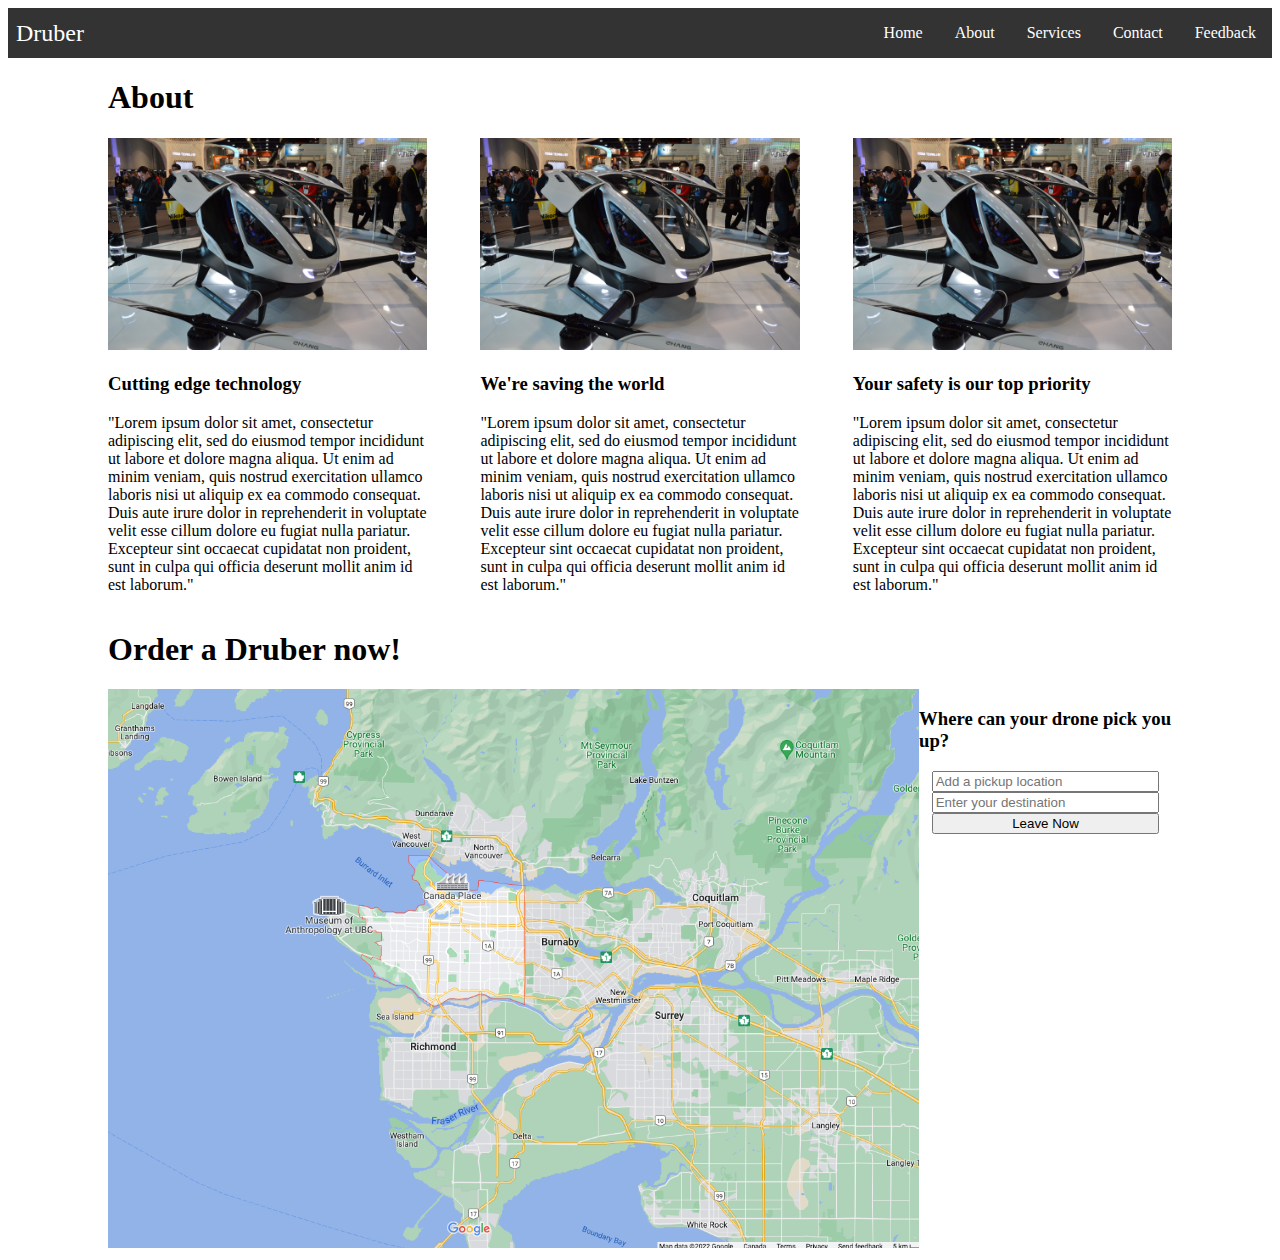
<file: index.html>
<!DOCTYPE html>
<html lang="en">

<head>
    <meta charset="UTF-8">
    <meta http-equiv="X-UA-Compatible" content="IE=edge">
    <meta name="viewport" content="width=device-width, initial-scale=1.0">
    <title>Document</title>
    <link rel="stylesheet" href="styles.css">
    <script src="script.js" defer></script>
</head>

<body>
    <nav class="navbar">
        <div class="brand-title">Druber</div>
        <a href="#" class="toggle-button">
            <span class="bar"></span>
            <span class="bar"></span>
            <span class="bar"></span>
        </a>

        <div class="navbar-links">
            <ul>
                <li><a href="#">Home</a></li>
                <li><a href="#">About</a></li>
                <li><a href="#">Services</a></li>
                <li><a href="#">Contact</a></li>
                <li><a href="#">Feedback</a></li>
            </ul>
        </div>
    </nav>


    <div class="container">
        <h1>
            About
        </h1>
        <div class="descriptions">

            <div>
                <img src="images/drone.jpg" alt="drone" width="100%">
                <h3>
                    Cutting edge technology
                </h3>
                <p>
                    "Lorem ipsum dolor sit amet, consectetur adipiscing elit, sed do eiusmod tempor incididunt ut labore
                    et dolore magna aliqua. Ut enim ad minim veniam, quis nostrud exercitation ullamco laboris nisi ut
                    aliquip ex ea commodo consequat. Duis aute irure dolor in reprehenderit in voluptate velit esse
                    cillum dolore eu fugiat nulla pariatur. Excepteur sint occaecat cupidatat non proident, sunt in
                    culpa qui officia deserunt mollit anim id est laborum."
                </p>
            </div>

            <div>
                <img src="images/drone.jpg" alt="fuel efficient icon">
                <h3>
                    We're saving the world
                </h3>
                <p>
                    "Lorem ipsum dolor sit amet, consectetur adipiscing elit, sed do eiusmod tempor incididunt ut labore
                    et dolore magna aliqua. Ut enim ad minim veniam, quis nostrud exercitation ullamco laboris nisi ut
                    aliquip ex ea commodo consequat. Duis aute irure dolor in reprehenderit in voluptate velit esse
                    cillum dolore eu fugiat nulla pariatur. Excepteur sint occaecat cupidatat non proident, sunt in
                    culpa qui officia deserunt mollit anim id est laborum."
                </p>
            </div>

            <div>
                <img src="images/drone.jpg" alt="fuel efficient icon">
                <h3>
                    Your safety is our top priority
                </h3>
                <p>
                    "Lorem ipsum dolor sit amet, consectetur adipiscing elit, sed do eiusmod tempor incididunt ut labore
                    et dolore magna aliqua. Ut enim ad minim veniam, quis nostrud exercitation ullamco laboris nisi ut
                    aliquip ex ea commodo consequat. Duis aute irure dolor in reprehenderit in voluptate velit esse
                    cillum dolore eu fugiat nulla pariatur. Excepteur sint occaecat cupidatat non proident, sunt in
                    culpa qui officia deserunt mollit anim id est laborum."
                </p>
            </div>

        </div>
        <h1>
            Order a Druber now!
        </h1>

        <div class="order-now">
            <div>
                <img src="images/map.png" width="100%">
            </div>

            <div class="order-box">
                <h3>
                    Where can your drone pick you up?
                </h3>

                <form class="order-panel">
                    <input type="text" placeholder="Add a pickup location">
                    <input type="text" placeholder="Enter your destination">
                    <button>
                        Leave Now
                    </button>
                </form>
            </div>
        </div>
    </div>


    <div>

    </div>
</body>

</html>
</file>
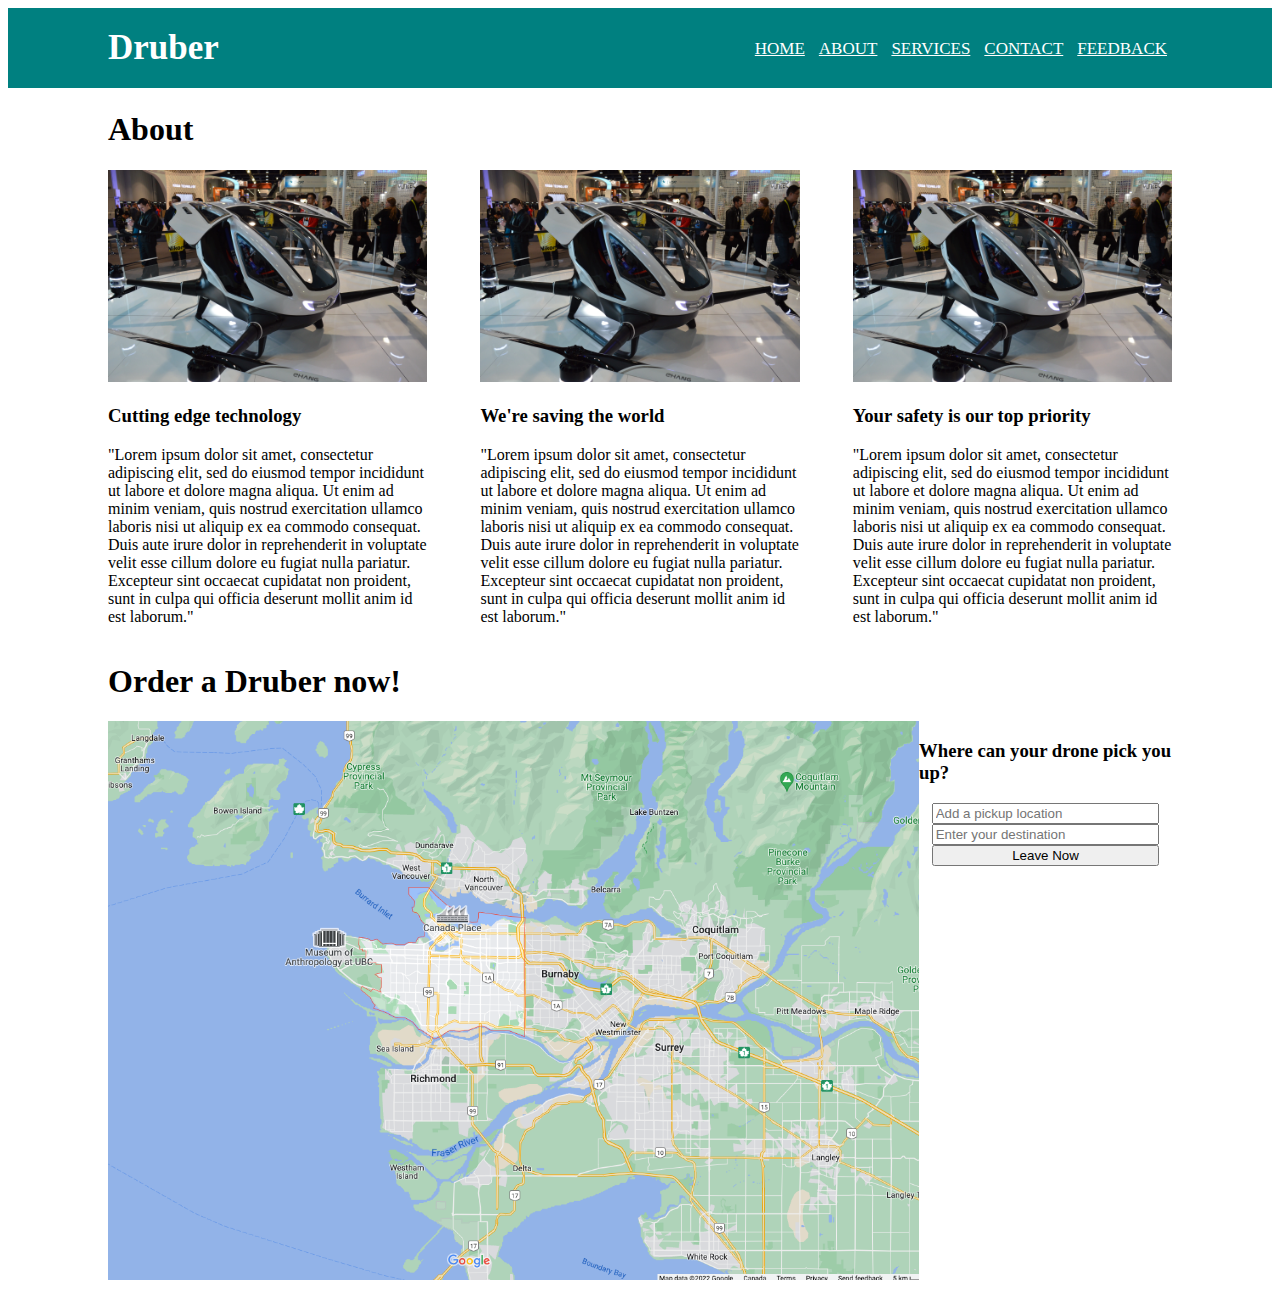
<file: index copy.html>
<!DOCTYPE html>
<html lang="en">

<head>
    <meta charset="UTF-8">
    <meta http-equiv="X-UA-Compatible" content="IE=edge">
    <meta name="viewport" content="width=device-width, initial-scale=1.0">
    <title>Document</title>
    <link rel="stylesheet" href="styles copy.css">
</head>

<body>
    <div class="navbar">
        <nav>
            <label class="logo">Druber</label>
            <a href="#" class="" toggle-button>
                <span class="bar"></span>
                <span class="bar"></span>
                <span class="bar"></span>
            </a>
            <ul>
                <li><a href="active">Home</a></li>
                <li><a href="#">About</a></li>
                <li><a href="#">Services</a></li>
                <li><a href="#">Contact</a></li>
                <li><a href="#">Feedback</a></li>
            </ul>
        </nav>
    </div>


    <div class="container">
        <h1>
            About
        </h1>
        <div class="descriptions">

            <div>
                <img src="images/drone.jpg" alt="drone" width="100%">
                <h3>
                    Cutting edge technology
                </h3>
                <p>
                    "Lorem ipsum dolor sit amet, consectetur adipiscing elit, sed do eiusmod tempor incididunt ut labore
                    et dolore magna aliqua. Ut enim ad minim veniam, quis nostrud exercitation ullamco laboris nisi ut
                    aliquip ex ea commodo consequat. Duis aute irure dolor in reprehenderit in voluptate velit esse
                    cillum dolore eu fugiat nulla pariatur. Excepteur sint occaecat cupidatat non proident, sunt in
                    culpa qui officia deserunt mollit anim id est laborum."
                </p>
            </div>

            <div>
                <img src="images/drone.jpg" alt="fuel efficient icon">
                <h3>
                    We're saving the world
                </h3>
                <p>
                    "Lorem ipsum dolor sit amet, consectetur adipiscing elit, sed do eiusmod tempor incididunt ut labore
                    et dolore magna aliqua. Ut enim ad minim veniam, quis nostrud exercitation ullamco laboris nisi ut
                    aliquip ex ea commodo consequat. Duis aute irure dolor in reprehenderit in voluptate velit esse
                    cillum dolore eu fugiat nulla pariatur. Excepteur sint occaecat cupidatat non proident, sunt in
                    culpa qui officia deserunt mollit anim id est laborum."
                </p>
            </div>

            <div>
                <img src="images/drone.jpg" alt="fuel efficient icon">
                <h3>
                    Your safety is our top priority
                </h3>
                <p>
                    "Lorem ipsum dolor sit amet, consectetur adipiscing elit, sed do eiusmod tempor incididunt ut labore
                    et dolore magna aliqua. Ut enim ad minim veniam, quis nostrud exercitation ullamco laboris nisi ut
                    aliquip ex ea commodo consequat. Duis aute irure dolor in reprehenderit in voluptate velit esse
                    cillum dolore eu fugiat nulla pariatur. Excepteur sint occaecat cupidatat non proident, sunt in
                    culpa qui officia deserunt mollit anim id est laborum."
                </p>
            </div>

        </div>
        <h1>
            Order a Druber now!
        </h1>

        <div class="order">
            <div>
                <img src="images/map.png" width="100%">
            </div>

            <div class="orderBox">
                <h3>
                    Where can your drone pick you up?
                </h3>

                <form class="orderPanel">
                    <input type="text" placeholder="Add a pickup location">
                    <input type="text" placeholder="Enter your destination">
                    <button>
                        Leave Now
                    </button>
                </form>
            </div>
        </div>
    </div>


    <div>

    </div>
</body>

</html>
</file>
<file: styles.css>
.container {
    padding: 0 100px;
    display: flex;
    flex-direction: column;
    box-sizing: border-box;
    width: 100%;

}

.navbar {
    display: flex;
    /* position: relative; */
    justify-content: space-between;
    align-items: center;
    background-color: #333;
    color: white;
}

.brand-title {
    font-size: 1.5rem;
    margin: .5rem;
}

.navbar-links ul {
    margin: 0;
    padding: 0;
    display: flex;
}

.navbar-links li {
    list-style: none;
}

.navbar-links li a {
    text-decoration: none;
    color: white;
    padding: 1rem;
    display: block;
}

.navbar-links li:hover {
    background-color: #555;
}


.toggle-button {
    position: absolute;
    top: .75rem;
    right: 1rem;
    display: none;
    flex-direction: column;
    justify-content: space-between;
    width: 30px;
    height: 30px;
}

.toggle-button .bar {
    height: 3px;
    width: 100%;
    background-color: white;
    border-radius: 10px;
}


@media (max-width: 800px) {

    .toggle-button {
        display: flex;
    }

    .navbar-links {
        display: none;
        width: 100%;
    }

    .navbar {
        flex-direction: column;
        align-items: flex-start;
    }

    .navbar-links ul {
        width: 100%;
        flex-direction: column;
    }

    .navbar-links ul li {
        text-align: center;
    }

    .navbar-links ul li a {
        padding: .5rem 1rem;
    }

    .navbar-links.active {
        display: flex;
    }
}

.descriptions>div {
    height: 30%;
    width: 30%;
}


@media (max-width: 800px) {
    .descriptions>div {
        height: 30%;
        width: 100%;
    }
}

.descriptions>div>img {
    width: 100%
}


.descriptions {
    display: flex;
    flex-direction: row;
    justify-content: space-between;
    padding: 0, 100px, 0, 100px;
    /* flex-wrap: wrap; */
}

@media (max-width: 800px) {
    .descriptions {
        flex-direction: column;
        border-style: solid;
        border-color: red;
    }
}


.order-now {
    display: flex;
    flex-direction: row;
}

@media (max-width: 800px) {
    .order-now {
        display: flex;
        flex-direction: column;
    }

    .order-box {
        width: 100%;
        border-style: solid;
    }
}

.order-box {
    align-items: center;
    display: flex;
    flex-direction: column;
    width: 35%;
    background-color: white;
    z-index: 9;
}

.order-panel {

    display: flex;
    flex-direction: column;
    justify-content: space-around;
    width: 90%;
    height: 35%f
}

input {
    height: 50%;
}

.order-box>button {
    width: 40%;
    align-self: center;
}
</file>
<file: styles copy.css>
.navbar {
    padding: 0;
    margin: 0;
    text-decoration: none;
    list-style: none;
    box-sizing: border-box;
}

.container {
    padding: 0 100px;
    display: flex;
    flex-direction: column;
    box-sizing: border-box;
    width: 100%;
}

nav {
    background: teal;
    height: 80px;
    width: 100%;
}

nav ul {
    float: right;
    padding-right: 100px;
}

nav ul li {
    display: inline-block;
    line-height: 50px;
    margin: 0 5px;
}

nav ul li a {
    color: white;
    font-size: 17px;
    text-transform: uppercase;
}

a.active,
a:hover {
    background: grey;
    transition: .5s;
}

label.logo {
    color: white;
    font-size: 35px;
    line-height: 80px;
    padding: 0 100px;
    font-weight: bold;
}

.descriptions>div {
    height: 30%;
    width: 30%;
}

.descriptions>div>img {
    width: 100%
}


.descriptions {
    display: flex;
    flex-direction: row;
    justify-content: space-between;
    padding: 0, 100px, 0, 100px;
}

.order {
    display: flex;
    flex-direction: row;
}

.orderBox {
    align-items: center;
    display: flex;
    flex-direction: column;
    width: 35%;
    background-color: white;
    z-index: 9;
}

.orderPanel {

    display: flex;
    flex-direction: column;
    justify-content: space-around;
    width: 90%;
    height: 35%f
}

input {
    height: 50%;
}

.orderBox>button {
    width: 40%;
    align-self: center;
}
</file>
